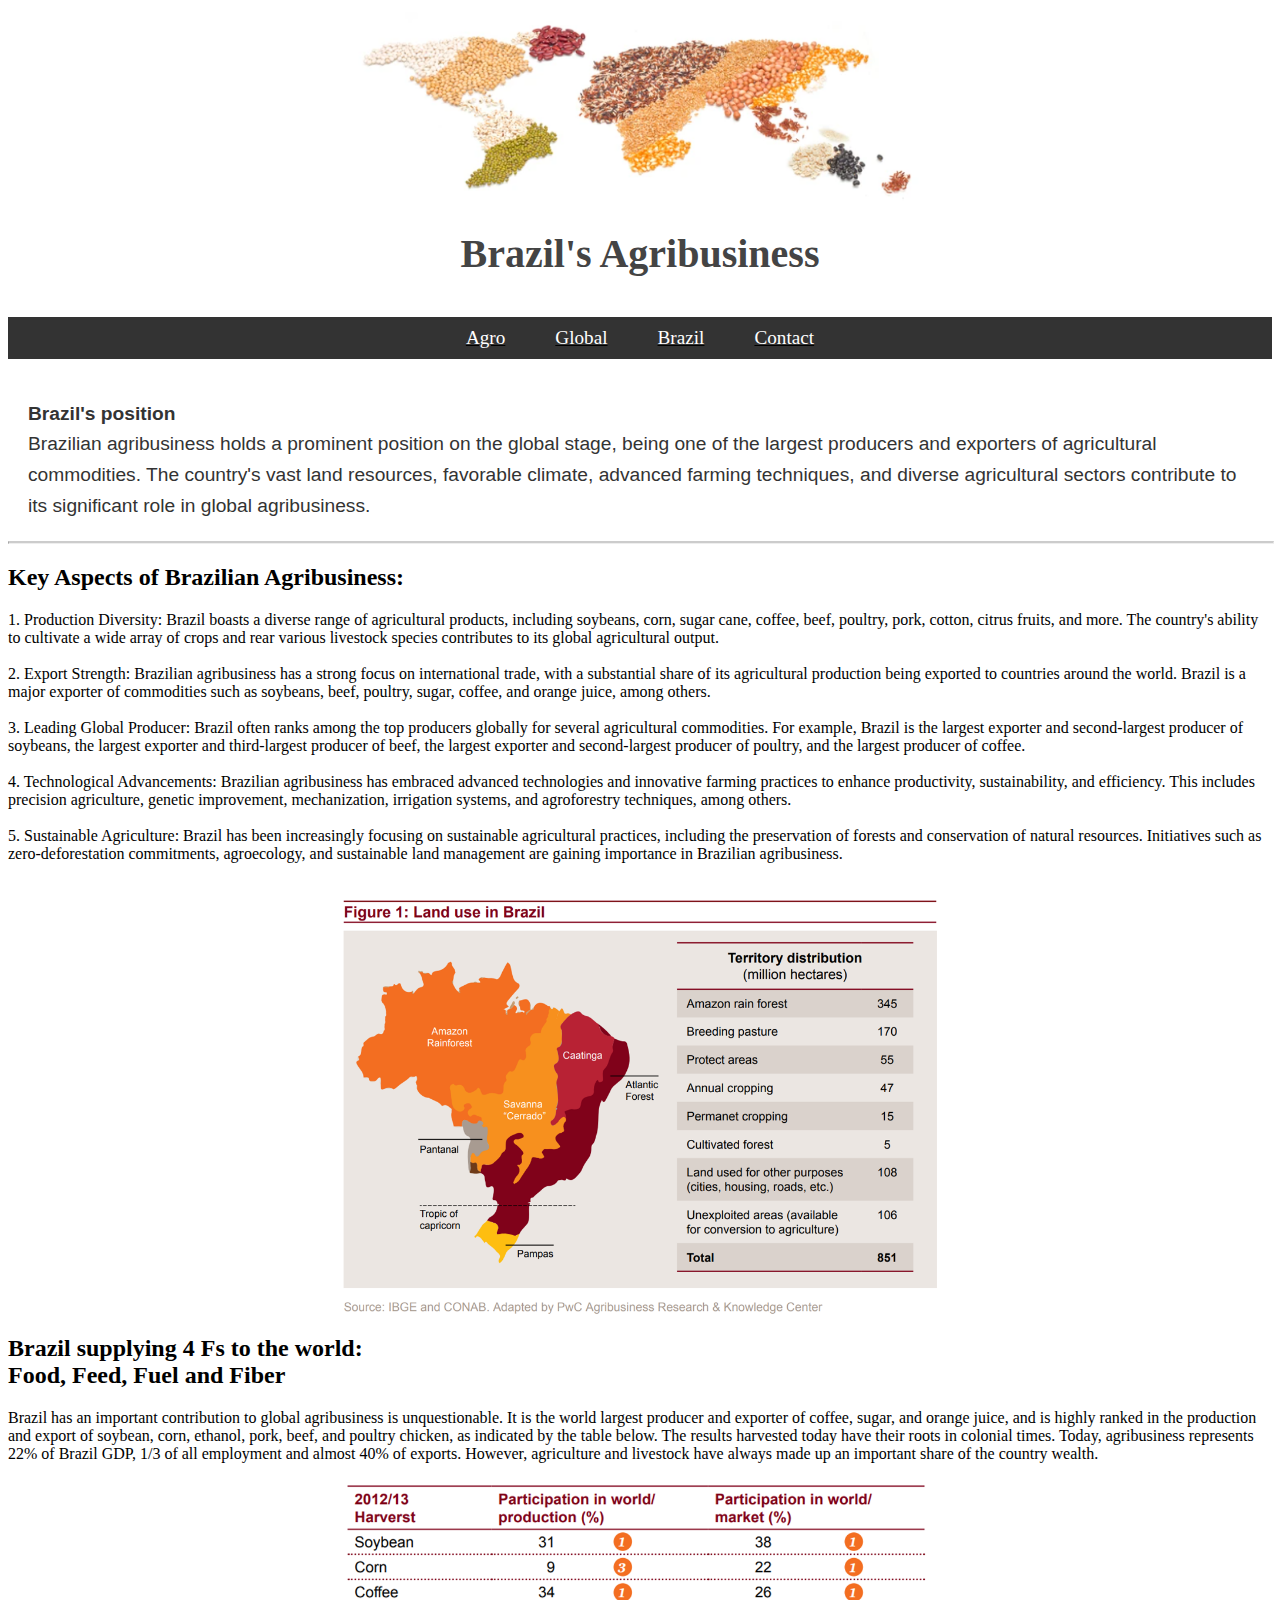
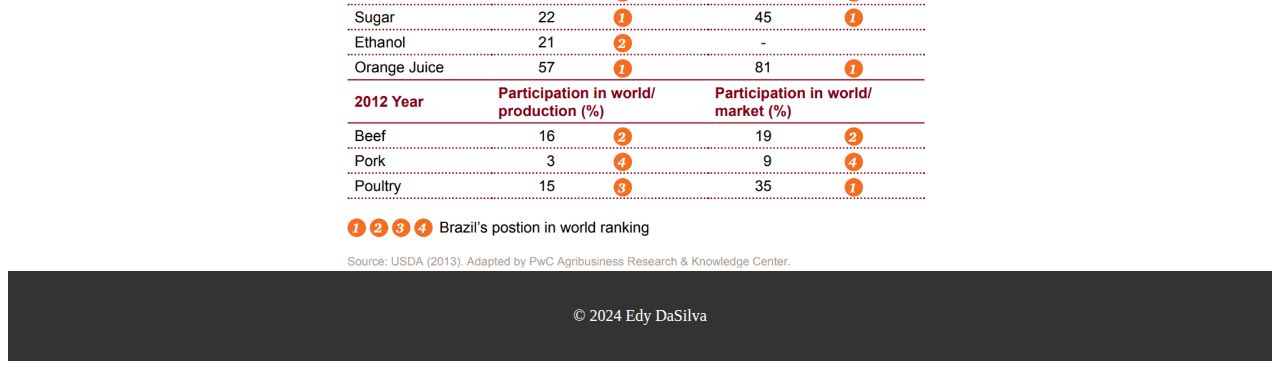
<file: brazil.html>
<!DOCTYPE html>
<html lang="en">
    <head>
        <meta charset="UTF-8" />
        <meta http-equiv="X-UA-Compatible" content="IE=edge" />
        <meta name="viewport" content="width=device-width, initial-scale=1.0" />
        <link rel="stylesheet" href="./assets/css/style.css" />
        <title>Brazil</title>
    </head>

    <body>
        <div class="headpic">
            <img src="./assets/images/grainpic.PNG" alt="Header Image" />
        </div>
        <h1>Brazil's Agribusiness</h1>
        <!-- Navbar -->
        <nav>
            <ul>
                <li class="underline"><a href="index.html">Agro</a></li>
                <li class="underline"><a href="global.html">Global</a></li>
                <li class="underline"><a href="brazil.html">Brazil</a></li>
                <li class="underline"><a href="contact.html">Contact</a></li>
                <!-- <li class="underline"><a href="signup.html">SignUp</a></li> -->
            </ul>
        </nav>
        <div>
            <div class="paragragh-1">
                <p>
                    <span class="bold-line">Brazil's position</span><br />
                    Brazilian agribusiness holds a prominent position on the
                    global stage, being one of the largest producers and
                    exporters of agricultural commodities. The country's vast
                    land resources, favorable climate, advanced farming
                    techniques, and diverse agricultural sectors contribute to
                    its significant role in global agribusiness.
                </p>
            </div>
            <hr />
            <div class="globallist">
                <h2>Key Aspects of Brazilian Agribusiness:</h2>
                <p>
                    1. Production Diversity: Brazil boasts a diverse range of
                    agricultural products, including soybeans, corn, sugar cane,
                    coffee, beef, poultry, pork, cotton, citrus fruits, and
                    more. The country's ability to cultivate a wide array of
                    crops and rear various livestock species contributes to its
                    global agricultural output.<br /><br />
                    2. Export Strength: Brazilian agribusiness has a strong
                    focus on international trade, with a substantial share of
                    its agricultural production being exported to countries
                    around the world. Brazil is a major exporter of commodities
                    such as soybeans, beef, poultry, sugar, coffee, and orange
                    juice, among others.<br /><br />
                    3. Leading Global Producer: Brazil often ranks among the top
                    producers globally for several agricultural commodities. For
                    example, Brazil is the largest exporter and second-largest
                    producer of soybeans, the largest exporter and third-largest
                    producer of beef, the largest exporter and second-largest
                    producer of poultry, and the largest producer of coffee.<br /><br />
                    4. Technological Advancements: Brazilian agribusiness has
                    embraced advanced technologies and innovative farming
                    practices to enhance productivity, sustainability, and
                    efficiency. This includes precision agriculture, genetic
                    improvement, mechanization, irrigation systems, and
                    agroforestry techniques, among others.<br /><br />
                    5. Sustainable Agriculture: Brazil has been increasingly
                    focusing on sustainable agricultural practices, including
                    the preservation of forests and conservation of natural
                    resources. Initiatives such as zero-deforestation
                    commitments, agroecology, and sustainable land management
                    are gaining importance in Brazilian agribusiness.<br /><br />
                </p>
            </div>
            <div class="centered-image">
                <img src="./assets/images/landuse.PNG" alt="Land Use" />
            </div>

            <div class="globallist">
                <h2>
                    Brazil supplying 4 Fs to the world:<br />
                    Food, Feed, Fuel and Fiber
                </h2>
                <p>
                    Brazil has an important contribution to global agribusiness
                    is unquestionable. It is the world largest producer and
                    exporter of coffee, sugar, and orange juice, and is highly
                    ranked in the production and export of soybean, corn,
                    ethanol, pork, beef, and poultry chicken, as indicated by
                    the table below. The results harvested today have their
                    roots in colonial times. Today, agribusiness represents 22%
                    of Brazil GDP, 1/3 of all employment and almost 40% of
                    exports. However, agriculture and livestock have always made
                    up an important share of the country wealth.
                </p>
            </div>
            <div class="centered-image">
                <img src="./assets/images/valuechain.PNG" alt="Land Use" />
            </div>
        </div>
        <footer>
            <p>&copy; 2024 Edy DaSilva</p>
        </footer>
    </body>
</html>
</file>
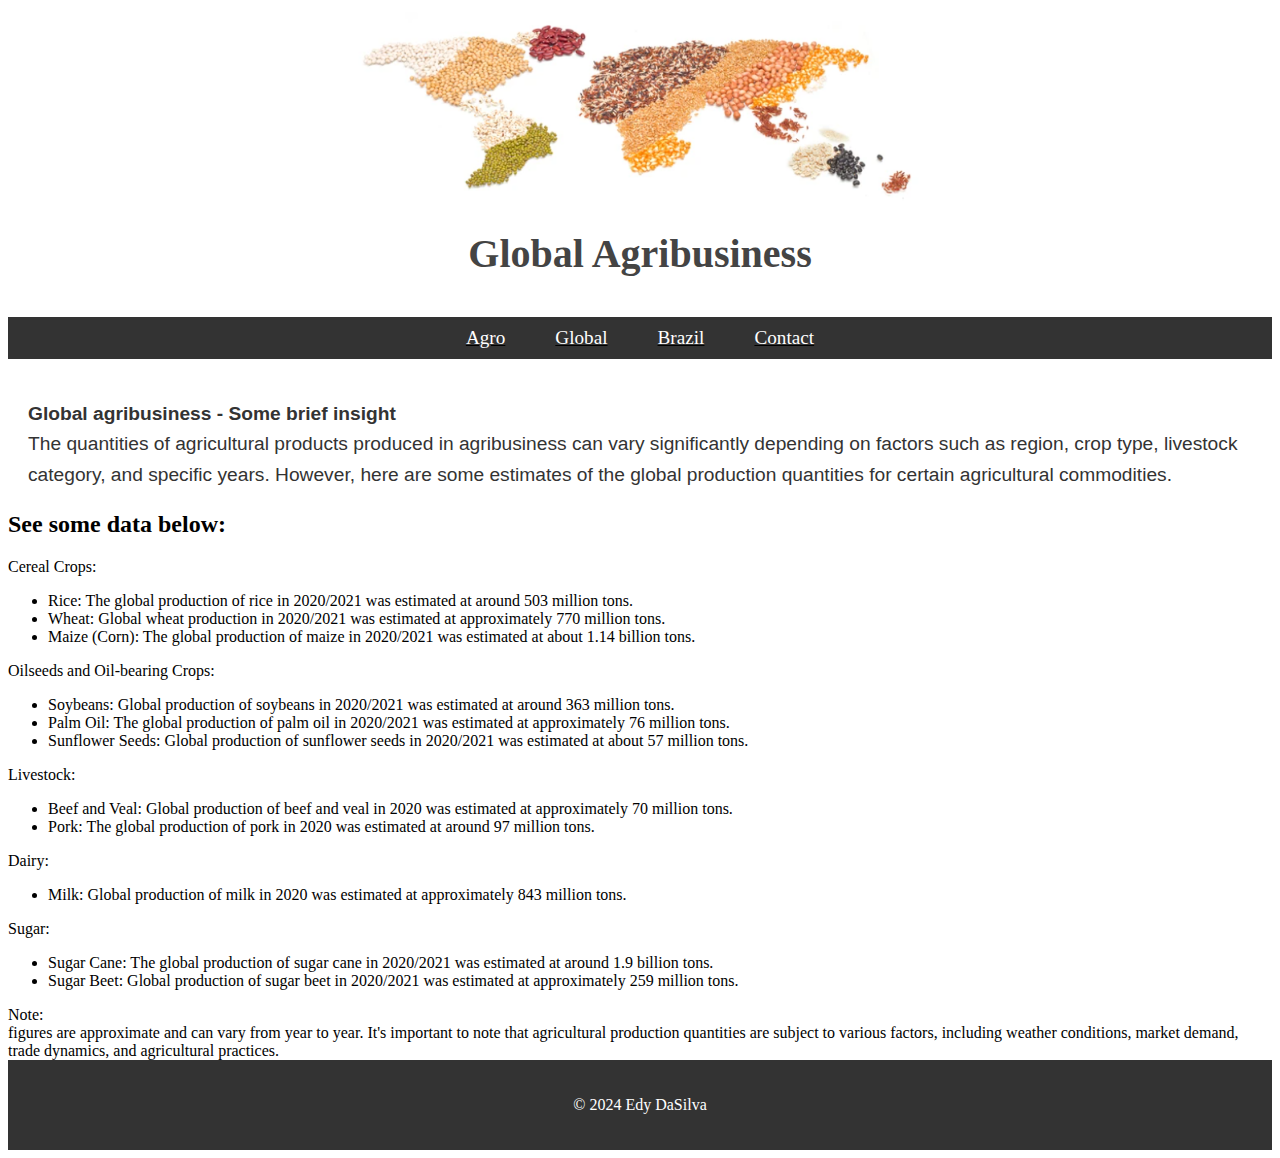
<file: global.html>
<!DOCTYPE html>
<html lang="en">
    <head>
        <meta charset="UTF-8" />
        <meta http-equiv="X-UA-Compatible" content="IE=edge" />
        <meta name="viewport" content="width=device-width, initial-scale=1.0" />
        <link rel="stylesheet" href="./assets/css/style.css" />
        <title>Global</title>
    </head>

    <body>
        <div class="headpic">
            <img src="./assets/images/grainpic.PNG" alt="Header Image" />
        </div>
        <h1>Global Agribusiness</h1>
        <!-- Navbar -->
        <nav>
            <ul>
                <li class="underline"><a href="index.html">Agro</a></li>
                <li class="underline"><a href="global.html">Global</a></li>
                <li class="underline"><a href="brazil.html">Brazil</a></li>
                <li class="underline"><a href="contact.html">Contact</a></li>
                <!-- <li class="underline"><a href="signup.html">SignUp</a></li> -->
            </ul>
        </nav>
        <div>
            <div class="paragragh-1">
                <p>
                    <span class="bold-line"
                        >Global agribusiness - Some brief insight</span
                    ><br />
                    The quantities of agricultural products produced in
                    agribusiness can vary significantly depending on factors
                    such as region, crop type, livestock category, and specific
                    years. However, here are some estimates of the global
                    production quantities for certain agricultural commodities.
                </p>
            </div>
            <div class="globallist">
                <h2>See some data below:</h2>

                Cereal Crops:
                <ul>
                    <li>
                        Rice: The global production of rice in 2020/2021 was
                        estimated at around 503 million tons.
                    </li>
                    <li>
                        Wheat: Global wheat production in 2020/2021 was
                        estimated at approximately 770 million tons.
                    </li>
                    <li>
                        Maize (Corn): The global production of maize in
                        2020/2021 was estimated at about 1.14 billion tons.
                    </li>
                </ul>

                Oilseeds and Oil-bearing Crops:
                <ul>
                    <li>
                        Soybeans: Global production of soybeans in 2020/2021 was
                        estimated at around 363 million tons.
                    </li>
                    <li>
                        Palm Oil: The global production of palm oil in 2020/2021
                        was estimated at approximately 76 million tons.
                    </li>
                    <li>
                        Sunflower Seeds: Global production of sunflower seeds in
                        2020/2021 was estimated at about 57 million tons.
                    </li>
                </ul>

                Livestock:
                <ul>
                    <li>
                        Beef and Veal: Global production of beef and veal in
                        2020 was estimated at approximately 70 million tons.
                    </li>
                    <li>
                        Pork: The global production of pork in 2020 was
                        estimated at around 97 million tons.
                    </li>
                </ul>

                Dairy:
                <ul>
                    <li>
                        Milk: Global production of milk in 2020 was estimated at
                        approximately 843 million tons.
                    </li>
                </ul>

                Sugar:
                <ul>
                    <li>
                        Sugar Cane: The global production of sugar cane in
                        2020/2021 was estimated at around 1.9 billion tons.
                    </li>
                    <li>
                        Sugar Beet: Global production of sugar beet in 2020/2021
                        was estimated at approximately 259 million tons.
                    </li>
                </ul>

                Note:<br />
                figures are approximate and can vary from year to year. It's
                important to note that agricultural production quantities are
                subject to various factors, including weather conditions, market
                demand, trade dynamics, and agricultural practices.
            </div>
        </div>
        <footer>
            <p>&copy; 2024 Edy DaSilva</p>
        </footer>
    </body>
</html>
</file>
<file: assets/css/style.css>
body {
    display: flex;
    flex-direction: column;

}

/* style image */
.headpic {
    width: 100%;
    height: auto;
    max-width: 600px;
    display: block;
    margin-left: auto;
    margin-right: auto;
    animation-name: headpic-zoom;
    animation-duration: 2s;
    animation-fill-mode: forwards;
}

/* zoom effect */
@keyframes headpic-zoom {
    from {
        transform: scale(1);
    }
    to {
        transform: scale(1.05);
    }
}

/* center h1 */
h1 {
    text-align: center;
    font-size: 2.5em;
    color: #444;
    margin: 20px 0;
}

/* nav styling */
nav {
    background-color: #333;
    text-align: center;
    padding: 10px 0;
    position: sticky;
    top: 0;
    z-index: 1000;
    margin: 20px 0;
}

nav ul {
    display: flex;
    justify-content: center;
    padding: 0;
    margin: 0;
    list-style: none;
}

nav ul li {
    margin: 0 15px;
}

nav ul li a {
    color: #fff;
    font-size: 1.2em;
    text-decoration: none;
    padding: 5px 10px;
}

nav ul li a:hover {
    background-color: #555;
    border-radius: 5px;
}

hr {
    border-top: 2px solid #ccc;
    width: 100%;
    margin: 20px 0;
}

/* section pic style */
.scentered-image {
    text-align: center;
    margin-left: auto;
    margin-right: auto;
}

/* anchor styling */
a {
    text-decoration: none;
    color: #0066cc;
    padding: 5px;
}

/* hover over effect */
a:hover {
    background-color: #333;
    color: #fff;
    border-radius: 5px;
}

/* paragraph styling */
.paragragh-1 {
    font-size: 1.2em;
    font-family: "Arial", sans-serif;
    color: #333;
    margin: 20px;
    line-height: 1.6;
}

/* list items style */
.list1 {
    font-size: 1.2em;
    font-family: "Arial", sans-serif;
    color: #333;
    margin: 20px;
    line-height: 1.6;
}

.list1 ol {
    padding-left: 20px;
}

.list1 ol li {
    margin-bottom: 20px;
}

.underline {
    text-decoration: underline;
}

.social-media {
    text-align: center;
    font-size: 2em;
    margin-top: 50px;
    letter-spacing: 10px;
}

/* footer settings */
footer {
    background-color: #333;
    padding: 20px;
    text-align: center;
    color: #fff;
}

.bold-line {
    font-weight: bold;
}

/* contact */
.contactname {
    font-size: 1.2em;
    text-align: center;
}

/* Media Query for mobile devices */
@media screen and (max-width: 760px) {
    .headpic {
        width: 100%;
        margin: 0 auto;
    }
    h1,
    nav,
    .globallist {
        width: 100%;
        text-align: center;
        margin: 0 auto;
    }
}

@media screen and (max-width: 390px) {
    .headpic {
        width: 100%;
        margin: 0 auto;
    }
    h1,
    nav,
    .globallist {
        width: 100%;
        text-align: center;
        margin: 0 auto;
    }

    .centered-image {
        width: 100%;
        height: auto;
        margin: 0 auto;
    }
}

/* sidebar */
img {
    width: 100%;
    height: auto;
    max-width: 600px;
    display: block;
    margin-left: auto;
    margin-right: auto;
}

.content-container {
    display: grid;
    flex-direction: row;
    justify-content: space-between;
    margin: 20px;
    position: relative;
}

.main-content {
    width: 100%;
    flex-grow: 1;
    overflow-y: auto;
}

.sidebar {
    width: 100%;
    background-color: #f4f4f4;
    padding: 20px;
    border-radius: 8px;
    box-shadow: 0 0 10px rgba(0, 0, 0, 0.1);
    /*position: relative;*/
    overflow-y: auto;
}

.sidebar h2 {
    text-align: center;
}

/* display canged to grid. no need for media query */

/* Media query for small screens */
/*@media (max-width: 768px) {
    body {
        flex-direction: column;
        align-items: center;
    }

    .main-content {
        width: 100%;
        height: auto;
        text-align: center;
        overflow-y: auto;
    }

    .sidebar {
        width: 100%;
        height: auto;
        position: absolute;
        bottom: 0;
        left: 0;
        order: 2;
    }

    .main-content {
        order: 1;
    }

    .sidebar {
        order: 2;
    }
}
*/
</file>
